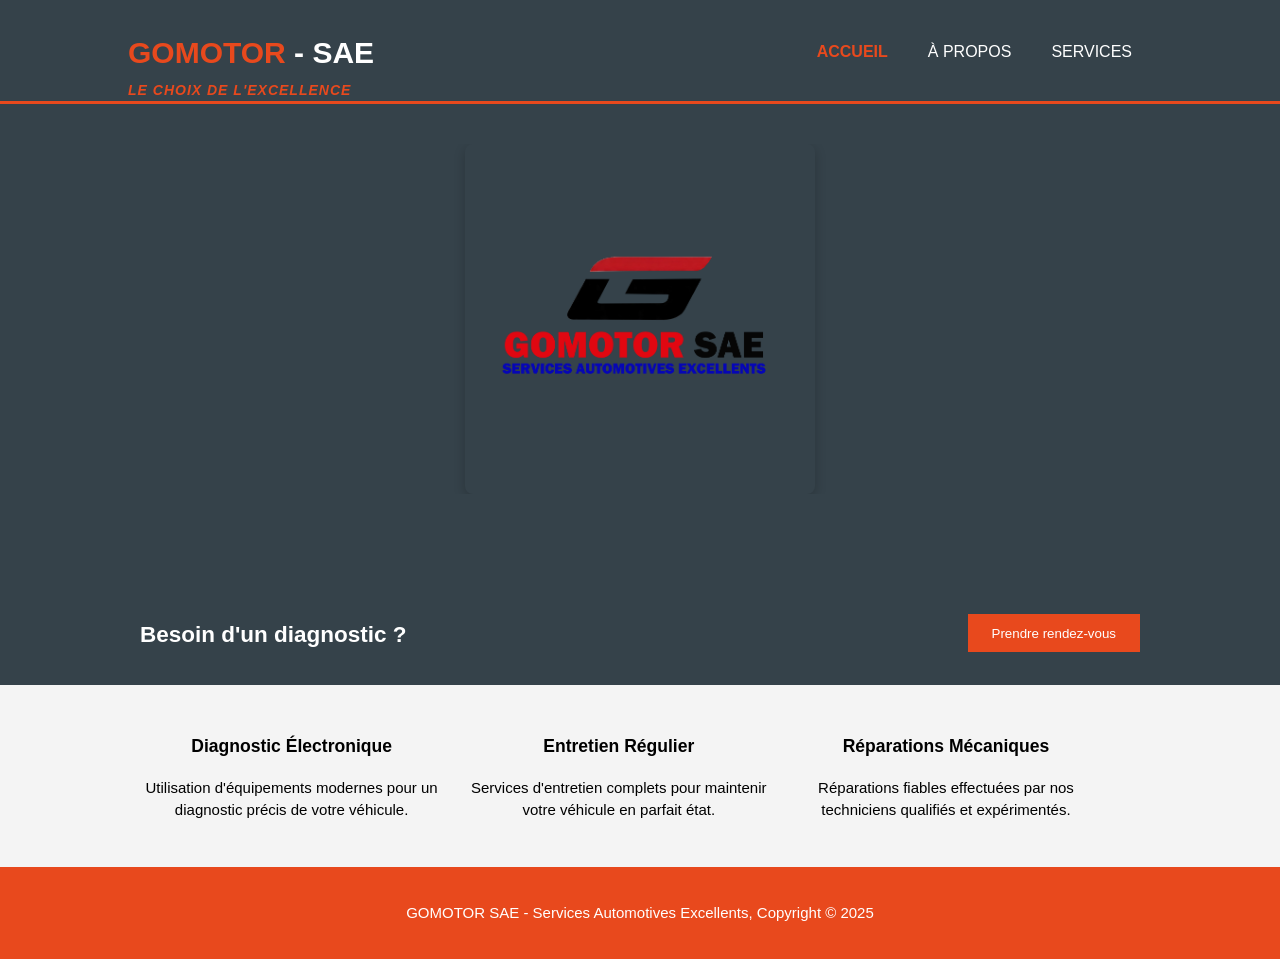
<file: index.html>
<!DOCTYPE html>
<html lang="fr">
<head>
    <meta charset="UTF-8">
    <meta name="description" content="Services automobiles professionnels à Goma">
    <meta name="keywords" content="réparation automobile, entretien voiture, garage Goma, mécanique auto">
    <meta name="author" content="GOMOTOR">
    <meta name="viewport" content="width=device-width, initial-scale=1.0">
    <title>GOMOTOR | Services Automobiles Excellents</title>
    <link rel="stylesheet" href="style.css">
   <link rel="icon" href="img.png">
   </head>
<body>
    <header>
        <div class="container">
            <div id="branding">
                <h1><span class="highlight">GOMOTOR</span> - SAE</h1>
                <p>LE CHOIX DE L'EXCELLENCE</p>
            </div>
            <nav>
                <ul>
                    <li class="current"><a href="index.html">Accueil</a></li>
                    <li><a href="about.html">À propos</a></li>
                    <li><a href="services.html">Services</a></li>
                </ul>
            </nav>
        </div>
    </header>
    <section id="showcase">
        <div class="container">
            <img src="img.png" alt="">
        </div>
    </section>
    <section id="newsletter">
        <div class="container">
            <h1>Besoin d'un diagnostic ?</h1>
            <button class="button_1"><a href="services.html#rendezvous" class="button_1">Prendre rendez-vous</a></button>
       </div>                   
    </section>

    <section id="boxes">
        <div class="container">
            <div class="box">
                <h3>Diagnostic Électronique</h3>
                <p>Utilisation d'équipements modernes pour un diagnostic précis de votre véhicule.</p>
            </div>
            <div class="box">
                <h3>Entretien Régulier</h3>
                <p>Services d'entretien complets pour maintenir votre véhicule en parfait état.</p>
            </div>
            <div class="box">
                <h3>Réparations Mécaniques</h3>
                <p>Réparations fiables effectuées par nos techniciens qualifiés et expérimentés.</p>
            </div>
        </div>
    </section>

    <footer>
        <p>GOMOTOR SAE - Services Automotives Excellents, Copyright &copy; 2025</p>
    </footer>
</body>
</html>
</file>
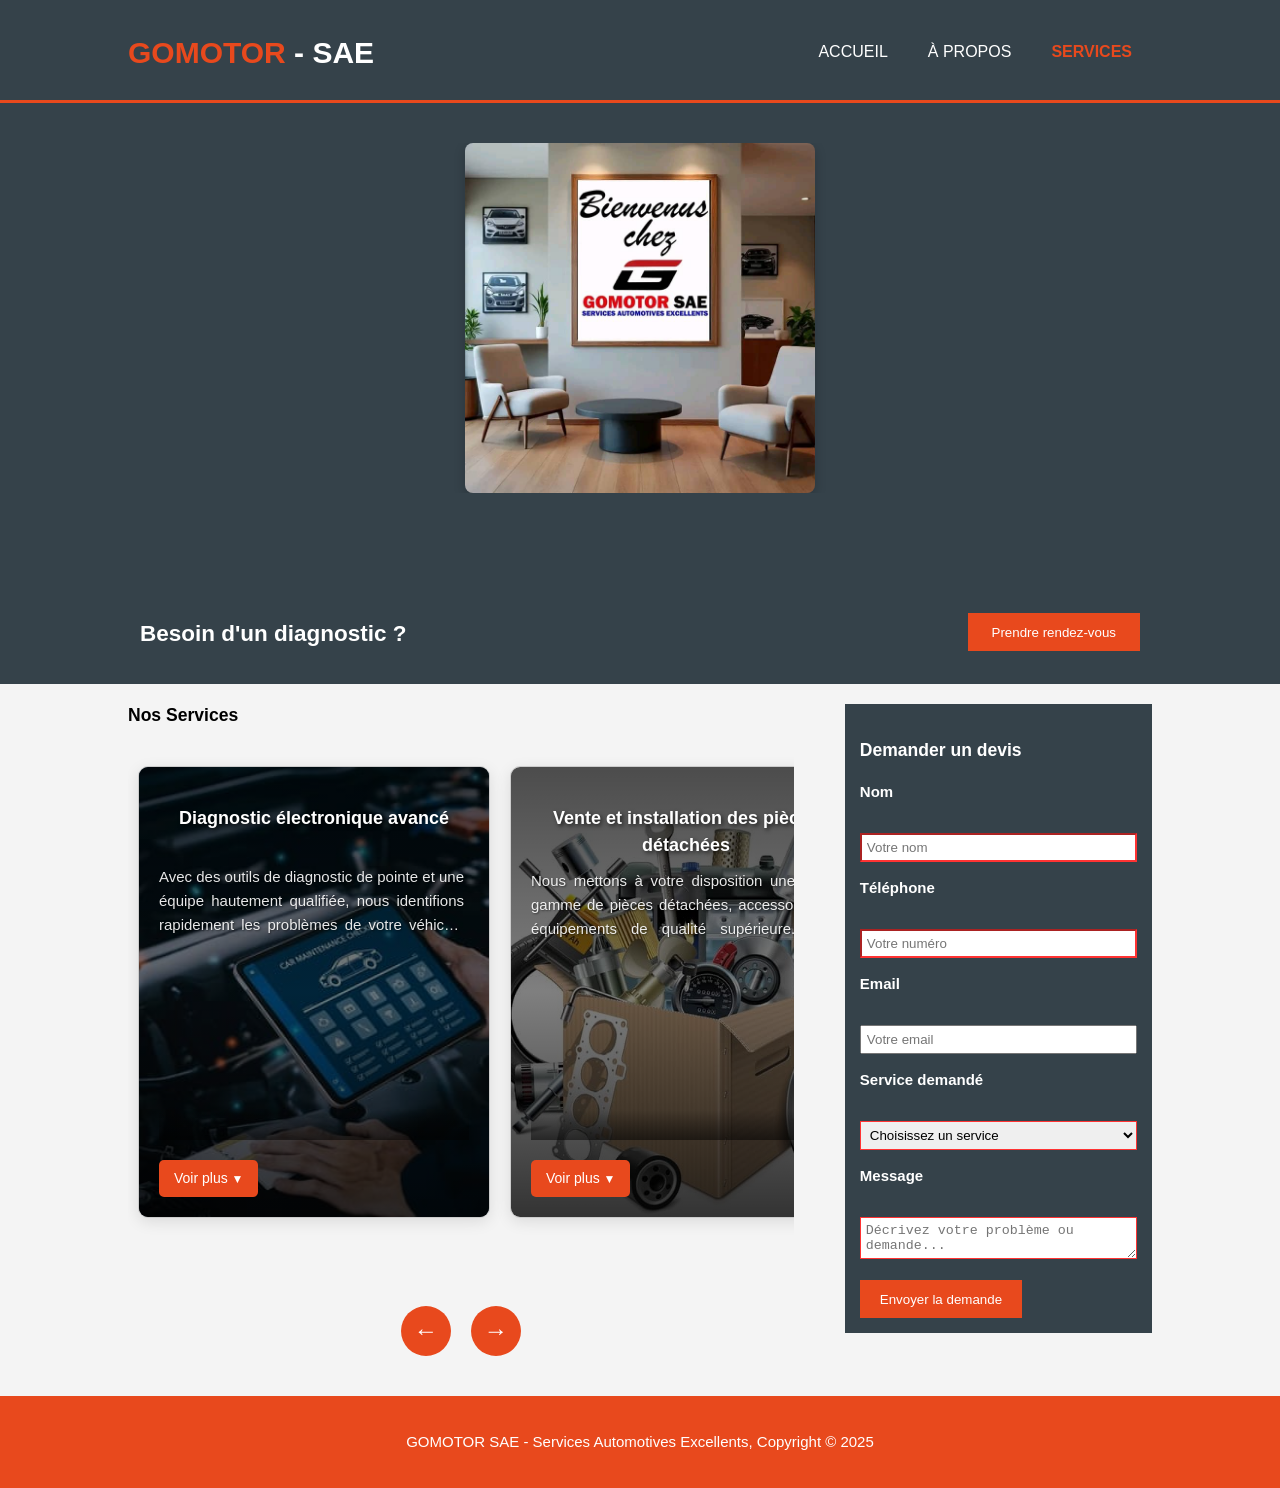
<file: services.html>
<!DOCTYPE html>
<html lang="fr">
<head>
    <meta charset="UTF-8">
    <meta name="description" content="Services automobiles professionnels à Goma">
    <meta name="keywords" content="réparation automobile, entretien voiture, garage Goma, mécanique auto">
    <meta name="author" content="GOMOTOR">
    <meta name="viewport" content="width=device-width, initial-scale=1.0">
    <title>GOMOTOR | Nos Services</title>
    <link rel="stylesheet" href="style.css">
    <link rel="stylesheet" href="style_services.css">
    <link rel="stylesheet" href="style_services_enhanced.css">
    <link rel="stylesheet" href="style_services_toggle.css">
    <link rel="icon" href="gomotor.png">
</head>
<body>
    <header>
        <div class="container">
            <div id="branding">
                <h1><span class="highlight">GOMOTOR</span> - SAE</h1>
            </div>
            <nav>
                <ul>
                    <li><a href="index.html">Accueil</a></li>
                    <li><a href="about.html">À propos</a></li>
                    <li class="current"><a href="services.html">Services</a></li>
                </ul>
            </nav>
        </div>
    </header>

    <section id="showcase">
        <div class="container">
            <img src="IMG-20251203-WA0003.jpg" alt="">
        </div>
    </section>

    <section id="newsletter">
        <div class="container">
            <h1>Besoin d'un diagnostic ?</h1>
            <button class="button_1"><a href="#rendezvous" class="button_1">Prendre rendez-vous</a></button>
        </div>
    </section>

    <section id="main">
        <div class="container">
            <article id="main-col">
                <h1 class="page-title">Nos Services</h1>
                
                <div id="main-col-container">
                    <ul id="services">
                        <!-- Service 1 -->
                        <li>
                            <input type="checkbox" id="service-1" class="service-toggle">
                            <div class="service-background" style="background-image: url('IMG-20251125-WA0005.jpg')"></div>
                            <div class="service-content">
                                <h3>Diagnostic électronique avancé</h3>
                                <div class="text-wrapper">
                                    <p class="service-text">Avec des outils de diagnostic de pointe et une équipe hautement qualifiée, nous identifions rapidement les problèmes de votre véhicule et proposons des solutions adaptées. Que ce soit pour une simple révision ou une réparation complexe, nous garantissons des résultats fiables pour toutes les marques.</p>
                                </div>
                                <label for="service-1" class="voir-plus" aria-label="Voir plus de détails sur le diagnostic électronique">
                                    <span class="voir-plus-text">Voir plus</span>
                                    <span class="voir-moins-text">Voir moins</span>
                                </label>
                            </div>
                        </li>

                        <!-- Service 2 -->
                        <li>
                            <input type="checkbox" id="service-2" class="service-toggle">
                            <div class="service-background" style="background-image: url('IMG-20251125-WA0006.jpg')"></div>
                            <div class="service-content">
                                <h3>Vente et installation des pièces détachées</h3>
                                <div class="text-wrapper">
                                    <p class="service-text">Nous mettons à votre disposition une large gamme de pièces détachées, accessoires et équipements de qualité supérieure. Nos techniciens assurent une installation rapide et professionnelle, afin de maximiser les performances et la sécurité de votre véhicule. Nous proposons uniquement des pièces certifiées provenant de fournisseurs agréés.</p>
                                </div>
                                <label for="service-2" class="voir-plus" aria-label="Voir plus de détails sur la vente de pièces détachées">
                                    <span class="voir-plus-text">Voir plus</span>
                                    <span class="voir-moins-text">Voir moins</span>
                                </label>
                            </div>
                        </li>

                        <!-- Service 3 -->
                        <li>
                            <input type="checkbox" id="service-3" class="service-toggle">
                            <div class="service-background" style="background-image: url('IMG-20251125-WA0007.jpg')"></div>
                            <div class="service-content">
                                <h3>Carrosserie et peinture</h3>
                                <div class="text-wrapper">
                                    <p class="service-text">De la réparation mécanique à la restauration complète de la carrosserie et à la peinture personnalisée, nous redonnons à votre véhicule son éclat d'origine. Chaque intervention est réalisée avec soin, en utilisant des matériaux de haute qualité et des techniques modernes. Nous garantissons un rendu professionnel et durable.</p>
                                </div>
                                <label for="service-3" class="voir-plus" aria-label="Voir plus de détails sur la carrosserie et peinture">
                                    <span class="voir-plus-text">Voir plus</span>
                                    <span class="voir-moins-text">Voir moins</span>
                                </label>
                            </div>
                        </li>

                        <!-- Service 4 -->
                        <li>
                            <input type="checkbox" id="service-4" class="service-toggle">
                            <div class="service-background" style="background-image: url('IMG-20251125-WA0008.jpg')"></div>
                            <div class="service-content">
                                <h3>Importation et exportation de véhicules</h3>
                                <div class="text-wrapper">
                                    <p class="service-text">Grâce à un réseau international fiable, nous facilitons l'acquisition et la vente de véhicules neufs et d'occasion. Nous gérons les démarches administratives et logistiques pour offrir à nos clients une expérience sans stress et des offres compétitives. Service complet de dédouanement et de livraison.</p>
                                </div>
                                <label for="service-4" class="voir-plus" aria-label="Voir plus de détails sur l'importation de véhicules">
                                    <span class="voir-plus-text">Voir plus</span>
                                    <span class="voir-moins-text">Voir moins</span>
                                </label>
                            </div>
                        </li>

                        <!-- Service 5 -->
                        <li>
                            <input type="checkbox" id="service-5" class="service-toggle">
                            <div class="service-background" style="background-image: url('IMG-20251125-WA0009.jpg')"></div>
                            <div class="service-content">
                                <h3>Formation technique automobile</h3>
                                <div class="text-wrapper">
                                    <p class="service-text">Nos formations techniques sont conçues pour former des professionnels compétents dans les métiers de l'automobile. Nous combinons théorie et pratique pour transmettre des compétences essentielles, en phase avec les dernières avancées technologiques. Certifications reconnues et stages pratiques inclus.</p>
                                </div>
                                <label for="service-5" class="voir-plus" aria-label="Voir plus de détails sur la formation automobile">
                                    <span class="voir-plus-text">Voir plus</span>
                                    <span class="voir-moins-text">Voir moins</span>
                                </label>
                            </div>
                        </li>

                        <!-- Service 6 -->
                        <li>
                            <input type="checkbox" id="service-6" class="service-toggle">
                            <div class="service-background" style="background-image: url('IMG-20251125-WA0010.jpg')"></div>
                            <div class="service-content">
                                <h3>Nettoyage des véhicules</h3>
                                <div class="text-wrapper">
                                    <p class="service-text">Notre service de nettoyage automobile assure une finition impeccable, à l'intérieur comme à l'extérieur. Pour les passionnés, nous proposons également des options de customisation pour personnaliser votre véhicule et le rendre unique. Services premium de polissage et protection de peinture disponibles.</p>
                                </div>
                                <label for="service-6" class="voir-plus" aria-label="Voir plus de détails sur le nettoyage automobile">
                                    <span class="voir-plus-text">Voir plus</span>
                                    <span class="voir-moins-text">Voir moins</span>
                                </label>
                            </div>
                        </li>

                        <!-- Service 7 -->
                        <li>
                            <input type="checkbox" id="service-7" class="service-toggle">
                            <div class="service-background" style="background-image: url('IMG-20251125-WA0011.jpg')"></div>
                            <div class="service-content">
                                <h3>Vente des véhicules</h3>
                                <div class="text-wrapper">
                                    <p class="service-text">Nous proposons une sélection variée de véhicules neufs et d'occasion, soigneusement inspectés et prêts à répondre à vos besoins. Nos conseillers expérimentés vous guident dans votre choix pour trouver le véhicule idéal, en fonction de vos attentes et de votre budget. Service de financement disponible.</p>
                                </div>
                                <label for="service-7" class="voir-plus" aria-label="Voir plus de détails sur la vente de véhicules">
                                    <span class="voir-plus-text">Voir plus</span>
                                    <span class="voir-moins-text">Voir moins</span>
                                </label>
                            </div>
                        </li>

                        <!-- Service 8 -->
                        <li>
                            <input type="checkbox" id="service-8" class="service-toggle">
                            <div class="service-background" style="background-image: url('IMG-20251125-WA0012.jpg')"></div>
                            <div class="service-content">
                                <h3>Opération industrielle, commerciale</h3>
                                <div class="text-wrapper">
                                    <p class="service-text">Nous menons des projets complémentaires pour soutenir nos activités principales, qu'il s'agisse d'opérations industrielles, commerciales ou immobilières. Cela nous permet de garantir une croissance continue et de répondre aux besoins variés de nos clients. Partenariats d'affaires et investissements.</p>
                                </div>
                                <label for="service-8" class="voir-plus" aria-label="Voir plus de détails sur les opérations commerciales">
                                    <span class="voir-plus-text">Voir plus</span>
                                    <span class="voir-moins-text">Voir moins</span>
                                </label>
                            </div>
                        </li>

                        <!-- Service 9 -->
                        <li>
                            <input type="checkbox" id="service-9" class="service-toggle">
                            <div class="service-background" style="background-image: url('IMG-20251125-WA0013.jpg')"></div>
                            <div class="service-content">
                                <h3>Installation électrique, électronique et informatique automobile</h3>
                                <div class="text-wrapper">
                                    <p class="service-text">Nous offrons des services spécialisés dans l'installation et la réparation des systèmes électriques, électroniques et informatiques des véhicules. De l'installation de GPS à la réparation des systèmes d'assistance avancés, nous assurons des solutions fiables et modernes. Mises à jour logicielles et programmation de clés.</p>
                                </div>
                                <label for="service-9" class="voir-plus" aria-label="Voir plus de détails sur l'installation électrique">
                                    <span class="voir-plus-text">Voir plus</span>
                                    <span class="voir-moins-text">Voir moins</span>
                                </label>
                            </div>
                        </li>

                        <!-- Service 10 -->
                        <li>
                            <input type="checkbox" id="service-10" class="service-toggle">
                            <div class="service-background" style="background-image: url('IMG-20251125-WA0014.jpg')"></div>
                            <div class="service-content">
                                <h3>Conseils et fonctionnalités des véhicules</h3>
                                <div class="text-wrapper">
                                    <p class="service-text">Nous offrons un service personnalisé de conseils pour aider nos clients à mieux comprendre les fonctionnalités avancées de leurs véhicules. Notre équipe d'experts vous guide dans l'utilisation optimale des technologies embarquées, des systèmes de sécurité, de l'électronique et des équipements de confort. Démonstrations pratiques incluses.</p>
                                </div>
                                <label for="service-10" class="voir-plus" aria-label="Voir plus de détails sur les conseils automobiles">
                                    <span class="voir-plus-text">Voir plus</span>
                                    <span class="voir-moins-text">Voir moins</span>
                                </label>
                            </div>
                        </li>
                        
                        <!-- Service 11 -->
                        <li>
                            <input type="checkbox" id="service-11" class="service-toggle">
                            <div class="service-background" style="background-image: url('IMG-20251125-WA0004.jpg')"></div>
                            <div class="service-content">
                                <h3>La prestation des services automotives</h3>
                                <div class="text-wrapper">
                                    <p>
                                        Nous offrons un éventail complet de services automobiles, adaptés aux besoins des particuliers et des entreprises. Notre expertise couvre tous les aspects de l’entretien et de la gestion des véhicules, avec un engagement envers la qualité, la rapidité et la satisfaction client.
                                    </p>
                                </div>
                                <label for="service-11" class="voir-plus" aria-label="Voir plus de détails sur les conseils automobiles">
                                    <span class="voir-plus-text">Voir plus</span>
                                    <span class="voir-moins-text">Voir moins</span>
                                </label>
                            </div>
                        </li>
                        
                    </ul>

                    <!-- Navigation arrows -->
                    <div class="scroll-nav">
                        <button class="scroll-btn" aria-label="Services précédents">←</button>
                        <button class="scroll-btn" aria-label="Services suivants">→</button>
                    </div>
                </div>
            </article>

            <aside id="sidebar">
                <div class="dark">
                    <h3 id="rendezvous">Demander un devis</h3>
                    <form class="quote" action="mailto:gomotorsae@gmail.com" method="post" enctype="text/plain">
                        <!-- Champ honeypot anti-bot (caché avec CSS) -->
                        <div style="position: absolute; left: -5000px;">
                            <label for="honeypot">Ne remplissez pas ce champ</label>
                            <input type="text" id="honeypot" name="honeypot">
                        </div>
                        <div>
                            <label>Nom</label><br>
                            <input type="text" placeholder="Votre nom" name="nom" required>
                        </div>
                        <div>
                            <label>Téléphone</label><br>
                            <input type="tel" placeholder="Votre numéro" name="telephone" required>
                        </div>
                        <div>
                            <label>Email</label><br>
                            <input type="email" placeholder="Votre email" name="email">
                        </div>
                        <div>
                            <label>Service demandé</label><br>
                            <select name="service" required>
                                <option value="">Choisissez un service</option>
                                <option value="diagnostic">Diagnostic électronique</option>
                                <option value="reparation">Réparation mécanique</option>
                                <option value="carrosserie">Carrosserie et peinture</option>
                                <option value="entretien">Entretien régulier</option>
                                <option value="pieces">Pièces détachées</option>
                            </select>
                        </div>
                        <div>
                            <label>Message</label><br>
                            <textarea placeholder="Décrivez votre problème ou demande..." name="message" required></textarea>
                        </div>
                        <button class="button_1" type="submit">Envoyer la demande</button>
                    </form>
                </div>
            </aside>
        </div>
    </section>

    <footer>
        <p>GOMOTOR SAE - Services Automotives Excellents, Copyright &copy; 2025</p>
    </footer>

    <!-- Inclusion des scripts -->
    <script src="form-validation.js"></script>
    <script src="form-security.js"></script>
</body>
</html>
</file>
<file: style.css>
body {
  font: 15px/1.5 Arial, Helvetica, sans-serif;
  padding: 0;
  margin: 0;
  background-color: #f4f4f4;
}

/* Global */
.container {
  width: 80%;
  margin: auto;
  overflow: hidden;
}

/* Stylisation du slogan */
#branding p {
    font-size: 14px;
    font-weight: bold;
    color: #e8491d;
    margin: 5px 0 0 0;
    letter-spacing: 1px;
    text-transform: uppercase;
    font-style: italic;
}

ul {
  margin: 0;
  padding: 0;
}

.button_1 {
  height: 38px;
  background: #e8491d;
  border: 0;
  padding: 0 20px;
  color: #ffffff;
}

.dark {
  padding: 15px;
  background: #35424a;
  color: #ffffff;
  margin: 10px 0;
}

/* Header */
header {
  background: #35424a;
  color: #ffffff;
  padding-top: 30px;
  min-height: 70px;
  border-bottom: #e8491d 3px solid;
}

header a {
  color: #ffffff;
  text-decoration: none;
  text-transform: uppercase;
  font-size: 16px;
}

header li {
  float: left;
  display: inline;
  padding: 0 20px;
}

header #branding {
  float: left;
}

header #branding h1 {
  margin: 0;
}

header nav {
  float: right;
  margin-top: 10px;
}

header .highlight,
header .current a {
  color: #e8491d;
  font-weight: bold;
}

header a:hover {
  color: #cccccc;
  font-weight: bold;
}

/* Showcase */
#showcase {
  min-height: 400px;
  text-align: center;
  color: #ffffff;
}

/* Style minimal et élégant */
#showcase .container img {
    max-width: 350px;
    width: 100%;
    height: auto;
    display: block;
    margin: 0 auto;
    border-radius: 8px;
    box-shadow: 0 4px 12px rgba(0, 0, 0, 0.2);
}

#showcase {
    background: #35424a;
    padding: 40px 0;
}

#showcase .container {
    text-align: center;
}

#showcase h1 {
  margin-top: 100px;
  font-size: 55px;
  margin-bottom: 10px;
}

#showcase p {
  font-size: 20px;
}

/* Newsletter */
#newsletter {
  padding: 15px;
  color: #ffffff;
  background: #35424a;
}

#newsletter h1 {
  float: left;
}

#newsletter button {
  float: right;
  margin-top: 15px;
}

#newsletter button a {
  padding: 4px;
  height: 25px;
  width: 250px;
  text-decoration: none;
}

/* Boxes */
#boxes {
  margin-top: 20px;
}

#boxes .box {
  float: left;
  text-align: center;
  width: 30%;
  padding: 10px;
}

#boxes .box img {
  width: 90px;
}

/* Sidebar */
aside#sidebar {
  float: right;
  width: 30%;
  margin-top: 10px;
}

/* Main-col */
article#main-col {
  float: left;
  width: 65%;
}

/* Services */
ul#services li {
  list-style: none;
  padding: 20px;
  border: #cccccc solid 1px;
  margin-bottom: 5px;
  background: #e6e6e6;
}

/* Services */
ul#services li img {
  width : 90px;
}
/* Formulaire devis */
form.quote label {
  display: block;
  text-align: left;
  margin-bottom: 5px;
  font-weight: bold;
}

form.quote div {
  text-align: left;
  margin-bottom: 15px;
}

form.quote input,
form.quote select,
form.quote textarea {
  width: 100%;
  box-sizing: border-box;
  margin-top: 2px;
  padding: 5px;
}

footer {
  padding: 20px;
  margin-top: 20px;
  color: #ffffff;
  background-color: #e8491d;
  text-align: center;
}

/* Images responsives */
img {
  max-width: 100%;
  height: auto;
}

/* Section Contact */
#contact {
    background: #ffffff;
    padding: 20px;
    margin: 20px 0;
    border-radius: 8px;
    box-shadow: 0 2px 10px rgba(0, 0, 0, 0.1);
    border-left: 4px solid #e8491d;
}

#contact h2 {
    color: #35424a;
    margin-bottom: 20px;
    text-align: center;
}

.contact-info {
    margin-bottom: 20px;
}

.contact-info p {
    margin: 10px 0;
    font-size: 16px;
}

.contact-info strong {
    color: #e8491d;
}

.social-links ul {
    display: flex;
    justify-content: center;
    flex-wrap: wrap;
    gap: 15px;
}

.social-links li {
    display: inline-block;
}

.social-links a {
    color: #ffffff;
    background: #e8491d;
    padding: 10px 15px;
    border-radius: 5px;
    text-decoration: none;
    transition: background 0.3s ease;
    display: inline-block;
}

.social-links a:hover {
    background: #35424a;
    transform: translateY(-2px);
}

/* Responsive */
@media (max-width: 768px) {
    .social-links ul {
        flex-direction: column;
        align-items: center;
    }
    
    .social-links a {
        width: 200px;
        text-align: center;
    }
}

/* Media Queries */
@media (max-width: 768px) {
  .container {
    padding: 0 5px;
  }
  
  header #branding,
  header nav,
  header nav li,
  #newsletter h1,
  #newsletter form,
  #boxes .box,
  article#main-col,
  aside#sidebar {
    float: none;
    text-align: center;
    width: 100%;
  }

  header {
    padding-bottom: 20px;
  }

  #showcase h1 {
    margin-top: 40px;
  }

  #newsletter button,
  .quote button {
    display: block;
    width: 100%;
  }

  #newsletter form input[type="email"],
  .quote input,
  .quote textarea {
    width: 100%;
    margin-bottom: 5px;
  }
  
  #boxes .box {
    margin-bottom: 20px;
  }
}

/* Style pour la section équipe */
.team-section {
    margin: 30px 0;
    padding: 20px 0;
    border-top: 1px solid #e0e0e0;
}

.team-images {
    display: flex;
    justify-content: space-around;
    flex-wrap: wrap;
    gap: 30px;
    margin-top: 20px;
}

.team-member {
    text-align: center;
    flex: 1;
    min-width: 250px;
    max-width: 300px;
}

.team-member img {
    width: 100%;
    height: 250px;
    object-fit: cover;
    border-radius: 8px;
    box-shadow: 0 4px 8px rgba(0,0,0,0.1);
}

.team-member p {
    margin-top: 15px;
    font-size: 16px;
}

/* Pour les mobiles */
@media (max-width: 768px) {
    .team-images {
        flex-direction: column;
        align-items: center;
    }
    
    .team-member {
        width: 80%;
    }
}
</file>
<file: style_services.css>
[file name]: style_services.css
[file content begin]
/* Showcase */
#showcase {
  min-height: 400px;
  background: url('gomotor.png') no-repeat center / cover;
  text-align: center;
  color: #ffffff;
}

/* Boxes */
#boxes{
  margin-top:20px;
}

#boxes .box{
  float:left;
  text-align: center;
  width:30%;
  padding:10px;
}

#boxes .box img{
  width:100%;
}

/* Services Horizontal Scroll */
#main-col-container {
  width: 100%;
  overflow-x: hidden;
}

ul#services {
  display: flex;
  flex-wrap: nowrap;
  overflow-x: auto;
  overflow-y: hidden;
  gap: 20px;
  padding: 20px 10px;
  scroll-behavior: smooth;
  min-height: 500px;
}

ul#services li {
  flex: 0 0 auto;
  width: 350px;
  min-height: 450px;
  display: flex;
  flex-direction: column;
  padding: 20px;
  background: #ffffff;
  border-radius: 10px;
  box-shadow: 0 4px 15px rgba(0,0,0,0.1);
  margin-bottom: 0;
}

ul#services li img {
  width: 100%;
  height: 200px;
  object-fit: cover;
  border-radius: 5px;
  margin-bottom: 15px;
}

ul#services li h3 {
  color: #35424a;
  margin-bottom: 10px;
  text-align: center;
  font-size: 18px;
  min-height: 50px;
}

ul#services li p {
  text-align: justify;
  line-height: 1.6;
  flex-grow: 1;
  overflow-y: auto;
  padding-right: 5px;
}

/* Style de la scrollbar horizontale */
ul#services::-webkit-scrollbar {
  height: 8px;
}

ul#services::-webkit-scrollbar-track {
  background: #f1f1f1;
  border-radius: 4px;
  margin: 0 10px;
}

ul#services::-webkit-scrollbar-thumb {
  background: #e8491d;
  border-radius: 4px;
}

ul#services::-webkit-scrollbar-thumb:hover {
  background: #d63c10;
}

/* Navigation arrows */
.scroll-nav {
  display: flex;
  justify-content: center;
  gap: 20px;
  margin-top: 20px;
  margin-bottom: 20px;
}

.scroll-btn {
  background: #e8491d;
  color: white;
  border: none;
  width: 50px;
  height: 50px;
  border-radius: 50%;
  font-size: 24px;
  cursor: pointer;
  display: flex;
  align-items: center;
  justify-content: center;
  transition: background 0.3s;
}

.scroll-btn:hover {
  background: #d63c10;
}

/* Validation styles */
.error-message {
    color: #ff3333 !important;
    font-size: 14px;
    margin-top: 5px;
}

input:invalid, 
textarea:invalid,
select:invalid {
    border-color: #ff3333;
}

.button_1:disabled {
    opacity: 0.6;
    cursor: not-allowed;
}

/* Responsive */
@media (max-width: 768px) {
  ul#services li {
    width: 90%;
    min-height: 400px;
  }
  
  .scroll-btn {
    width: 40px;
    height: 40px;
    font-size: 20px;
  }
}
[file content end]
</file>
<file: style_services_enhanced.css>
/* style_services_enhanced.css */

/* Style pour les services avec background image */
ul#services li {
    position: relative;
    overflow: hidden;
    padding: 0 !important; /* Supprime le padding original */
    height: 350px; /* Hauteur fixe pour tous les services */
}

.service-background {
    position: absolute;
    top: 0;
    left: 0;
    width: 100%;
    height: 100%;
    background-size: cover !important;
    background-position: center !important;
    background-repeat: no-repeat !important;
    transition: transform 0.5s ease;
    z-index: 1;
}

ul#services li:hover .service-background {
    transform: scale(1.05);
}

/* Overlay sombre pour améliorer la lisibilité */
.service-background::after {
    content: '';
    position: absolute;
    top: 0;
    left: 0;
    width: 100%;
    height: 100%;
    background: linear-gradient(
        to bottom,
        rgba(0, 0, 0, 0.7) 0%,
        rgba(0, 0, 0, 0.5) 50%,
        rgba(0, 0, 0, 0.8) 100%
    );
    z-index: 2;
}

/* Contenu du service */
.service-content {
    position: relative;
    z-index: 3;
    height: 100%;
    display: flex;
    flex-direction: column;
    padding: 20px;
    color: white;
}

.service-content h3 {
    color: white !important;
    margin-bottom: 15px;
    text-shadow: 2px 2px 4px rgba(0, 0, 0, 0.7);
    min-height: auto; /* Supprime la hauteur minimale fixe */
}

/* Conteneur pour le texte */
.text-wrapper {
    flex-grow: 1;
    overflow: hidden;
    position: relative;
    margin-bottom: 10px;
}

.service-text {
    line-height: 1.5;
    margin: 0;
    transition: max-height 0.5s ease;
    max-height: 72px; /* 3 lignes environ (1.5 * 1.6 * 3) */
    overflow: hidden;
    text-overflow: ellipsis;
    display: -webkit-box;
    -webkit-line-clamp: 3;
    -webkit-box-orient: vertical;
    color: rgba(255, 255, 255, 0.9);
    text-shadow: 1px 1px 2px rgba(0, 0, 0, 0.5);
}

/* État étendu */
ul#services li.expanded .service-text {
    max-height: 500px !important;
    -webkit-line-clamp: unset !important;
    overflow-y: auto !important;
}

/* Style du bouton Voir plus */
.voir-plus {
    background: #e8491d;
    color: white;
    border: none;
    padding: 8px 15px;
    border-radius: 5px;
    cursor: pointer;
    font-size: 14px;
    align-self: flex-start;
    margin-top: auto;
    transition: background-color 0.3s, transform 0.2s;
    z-index: 4;
    position: relative;
}

.voir-plus:hover {
    background: #d63c10;
    transform: translateY(-2px);
}

/* État du bouton quand le texte est étendu */
ul#services li.expanded .voir-plus {
    background: #35424a;
}

/* Ajout d'une icône au bouton */
.voir-plus::after {
    content: ' ▼';
    font-size: 12px;
    transition: transform 0.3s;
}

ul#services li.expanded .voir-plus::after {
    content: ' ▲';
    transform: rotate(180deg);
}

/* Indicateur visuel qu'il y a plus de contenu */
.text-wrapper::after {
    content: '';
    position: absolute;
    bottom: 0;
    left: 0;
    width: 100%;
    height: 30px;
    background: linear-gradient(to bottom, transparent, rgba(0, 0, 0, 0.5));
    opacity: 1;
    transition: opacity 0.3s;
    pointer-events: none;
}

ul#services li.expanded .text-wrapper::after {
    opacity: 0;
}

/* Scrollbar pour le texte étendu */
ul#services li.expanded .service-text::-webkit-scrollbar {
    width: 5px;
}

ul#services li.expanded .service-text::-webkit-scrollbar-track {
    background: rgba(255, 255, 255, 0.1);
    border-radius: 10px;
}

ul#services li.expanded .service-text::-webkit-scrollbar-thumb {
    background: #e8491d;
    border-radius: 10px;
}

/* Responsive */
@media (max-width: 768px) {
    ul#services li {
        height: 300px;
        width: 85%;
    }
    
    .service-content {
        padding: 15px;
    }
    
    .service-text {
        font-size: 14px;
        max-height: 63px; /* 3 lignes sur mobile */
    }
    
    .voir-plus {
        padding: 6px 12px;
        font-size: 13px;
    }
}

/* Animation pour l'expansion */
@keyframes expandText {
    from {
        max-height: 72px;
    }
    to {
        max-height: 500px;
    }
}
</file>
<file: style_services_toggle.css>
/* style_services_toggle.css */

/* Solution sans JavaScript : utilisation de checkbox cachée */

/* Cachez la checkbox */
.service-toggle {
    display: none;
}

/* Modifiez le bouton Voir plus pour qu'il soit un label */
.voir-plus {
    cursor: pointer;
    user-select: none;
}

/* Quand la checkbox est cochée, étendre le texte */
.service-toggle:checked ~ .service-content .service-text {
    max-height: 500px !important;
    -webkit-line-clamp: unset !important;
    overflow-y: auto !important;
}

.service-toggle:checked ~ .service-content .text-wrapper::after {
    opacity: 0;
}

.service-toggle:checked ~ .service-content .voir-plus {
    background: #35424a;
}

.service-toggle:checked ~ .service-content .voir-plus::after {
    content: ' ▲';
}

/* Alternative : utiliser l'état :target */
.service-content:target .service-text {
    max-height: 500px !important;
    -webkit-line-clamp: unset !important;
    overflow-y: auto !important;
}

.service-content:target .text-wrapper::after {
    opacity: 0;
}

.service-content:target .voir-plus {
    background: #35424a;
}

.service-content:target .voir-plus::after {
    content: ' ▲';
}
/* style_services_toggle.css */

/* Cache la checkbox */
.service-toggle {
    display: none;
}

/* Cache "Voir moins" par défaut */
.voir-moins-text {
    display: none;
}

/* Quand la checkbox est cochée : */
/* 1. Afficher "Voir moins" et cacher "Voir plus" */
.service-toggle:checked ~ .service-content .voir-plus-text {
    display: none;
}

.service-toggle:checked ~ .service-content .voir-moins-text {
    display: inline;
}

/* 2. Étendre le texte */
.service-toggle:checked ~ .service-content .service-text {
    max-height: 500px !important;
    -webkit-line-clamp: unset !important;
    overflow-y: auto !important;
    -webkit-line-clamp: unset;
    display: block;
}

/* 3. Cacher le gradient d'ombre */
.service-toggle:checked ~ .service-content .text-wrapper::after {
    opacity: 0;
}

/* 4. Changer la couleur du bouton */
.service-toggle:checked ~ .service-content .voir-plus {
    background: #35424a;
}

/* Style du label bouton */
.voir-plus {
    background: #e8491d;
    color: white;
    border: none;
    padding: 8px 15px;
    border-radius: 5px;
    cursor: pointer;
    font-size: 14px;
    display: inline-block;
    margin-top: 10px;
    transition: background-color 0.3s;
    text-align: center;
}

.voir-plus:hover {
    background: #d63c10;
}
</file>
